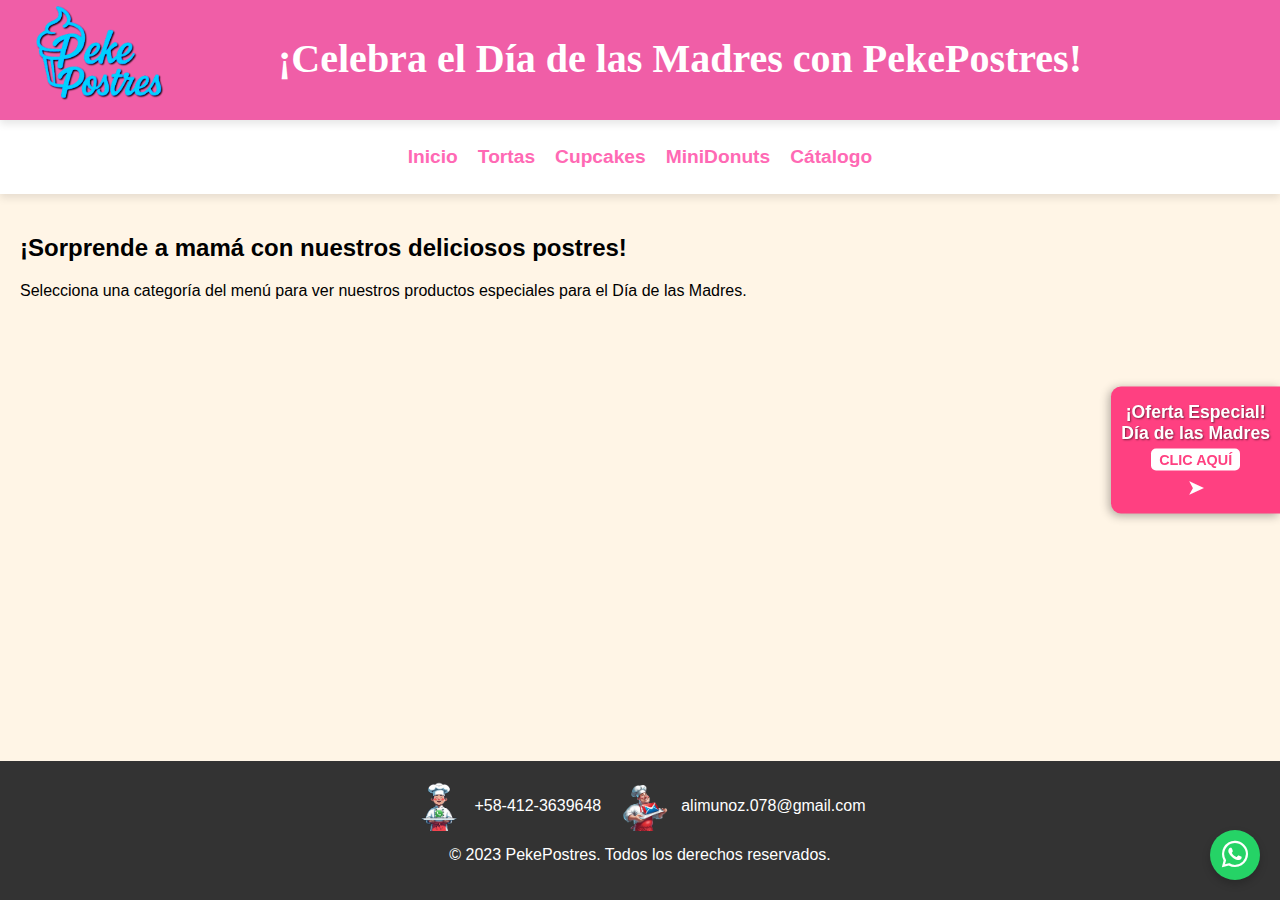
<file: index.html>
<!DOCTYPE html>
<html lang="es">
<head>
    <meta charset="UTF-8">
    <meta name="viewport" content="width=device-width, initial-scale=1.0">
    <title>PekePostres - Día de las Madres</title>
    <link rel="stylesheet" href="styles.css">
    <link rel="stylesheet" href="https://cdnjs.cloudflare.com/ajax/libs/font-awesome/6.0.0/css/all.min.css">
    <link rel="icon" type="image/x-icon" href="images/00016.ico">
</head>
<body>
        <!-- Banner de promoción -->
        <div class="promo-banner" onclick="window.location.href='promocion.html'">
            <span class="promo-text">¡Oferta Especial!<br>Día de las Madres</span>
            <span class="promo-cta">CLIC AQUÍ</span>
            <div class="promo-arrow">➤</div>
        </div>
        <!-- Fin de Banner de promoción -->
    <header>
        <img src="images/00016.png" id="mi-imagen" alt="Logo de PekePostres">
        <h1>¡Celebra el Día de las Madres con PekePostres!</h1>
    </header>
    
    <nav>
        <ul>
            <li><a href="index.html">Inicio</a></li>
            <li><a href="tortas.html">Tortas</a></li>
            <li><a href="cupcakes.html">Cupcakes</a></li>
            <li><a href="donuts.html">MiniDonuts</a></li>
            <li><a href="catalogo.html">Cátalogo</a></li>
        </ul>
    </nav>

    <main>
        <section class="bienvenida">
            <h2>¡Sorprende a mamá con nuestros deliciosos postres!</h2>
            <p>Selecciona una categoría del menú para ver nuestros productos especiales para el Día de las Madres.</p>
        </section>
    </main>

    <a href="https://wa.me/584123639648" class="whatsapp-button" target="_blank">
        <i class="fab fa-whatsapp"></i>
    </a>

    <footer>
        <div class="contacto">
            <div class="contacto-item">
                <img src="images/00015.png" alt="WhatsApp Logo">
                <p>+58-412-3639648</p>
            </div>
            <div class="contacto-item">
                <img src="images/00014.png" alt="Email Logo">
                <p>alimunoz.078@gmail.com</p>
            </div>
        </div>
        <p class="derechos">&copy; 2023 PekePostres. Todos los derechos reservados.</p>
    </footer>
    <script>
        // Crear corazones flotantes
        const heartContainer = document.createElement('div');
        heartContainer.classList.add('heart-container');
        document.body.appendChild(heartContainer);

        for (let i = 0; i < 10; i++) {
            const heart = document.createElement('div');
            heart.classList.add('heart');
            heart.innerHTML = '❤️';
            heartContainer.appendChild(heart);
        }
    </script>
</body>
</html>
</file>
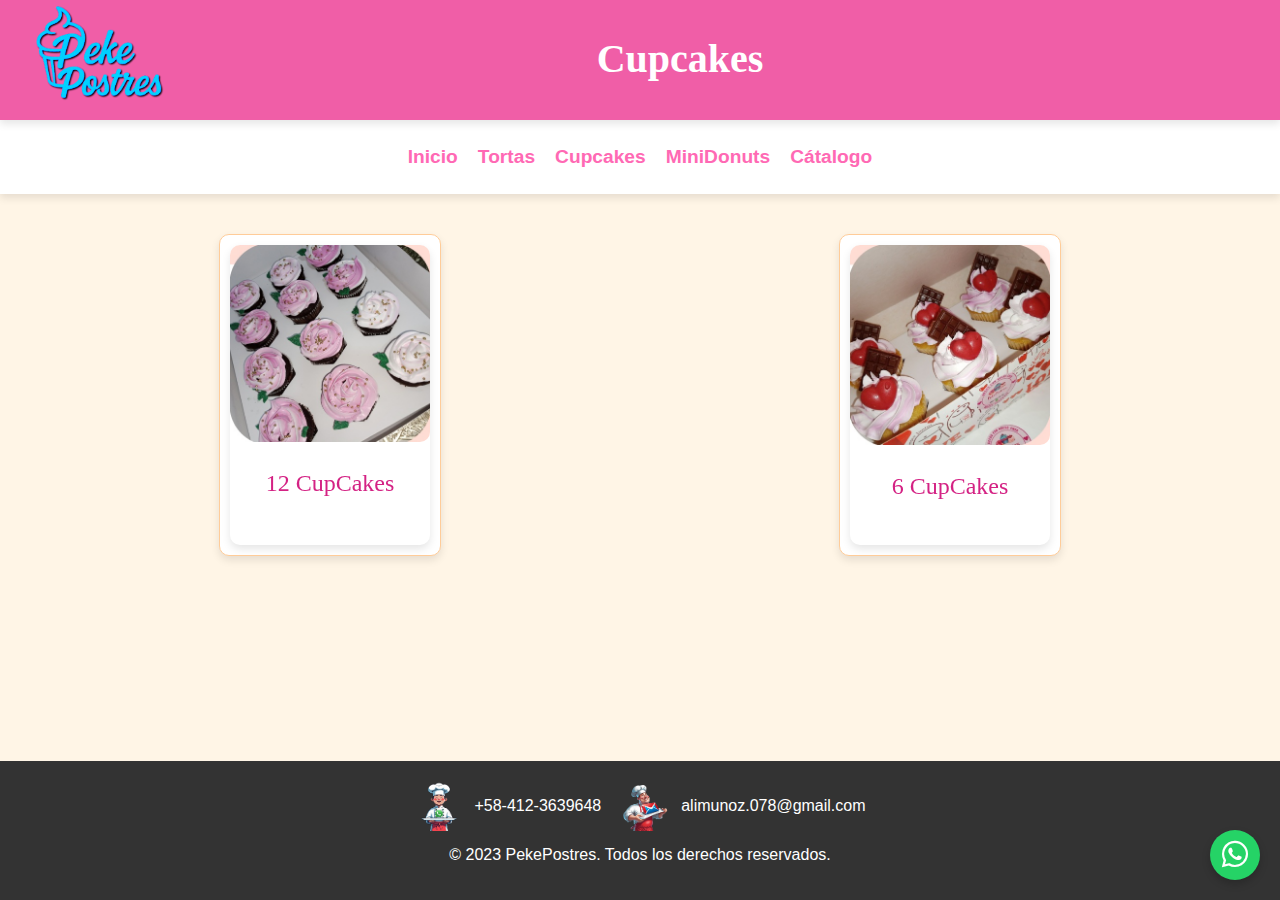
<file: cupcakes.html>
<!DOCTYPE html>
<html lang="es">
<head>
    <meta charset="UTF-8">
    <meta name="viewport" content="width=device-width, initial-scale=1.0">
    <title>PekePostres - Cupcakes</title>
    <link rel="stylesheet" href="styles.css">
    <link rel="stylesheet" href="https://cdnjs.cloudflare.com/ajax/libs/font-awesome/6.0.0/css/all.min.css">
    <link rel="icon" type="image/x-icon" href="images/00016.ico">
</head>
<body>
    <header>
        <img src="images/00016.png" id="mi-imagen" alt="Logo de PekePostres">
        <h1>Cupcakes</h1>
    </header>

    <nav>
        <ul>
            <li><a href="index.html">Inicio</a></li>
            <li><a href="tortas.html">Tortas</a></li>
            <li><a href="cupcakes.html">Cupcakes</a></li>
            <li><a href="donuts.html">MiniDonuts</a></li>
            <li><a href="catalogo.html">Cátalogo</a></li>
        </ul>
    </nav>

    <main>
        <section class="productos">
            <div class="product">
                <div class="product-inner">
                    <div class="front"> <!-- Efecto frente -->
                        <img src="images/0008.jpg" alt="Producto 8">
                        <p class="nombre-producto">12 CupCakes</p>
                    </div>
                    <div class="back"> <!-- Efecto detrás -->
                        <p class="descripcion">Sabores: </p>
                        <ul class="descripcion">
                            <li>Chocolate.</li>
                            <li>Vainilla.</li>
                            <li>Marmolado.</li>
                        </ul>
                        <p class="descripcion">Sin relleno:</p>
                        <p class="precio">$10</p>
                        <p class="descripcion">Con relleno de chocolate o dulce de leche:</p>
                        <p class="precio">$12.00</p>
                    </div>
                </div>
            </div>
            <div class="product">
                <div class="product-inner">
                    <div class="front"> <!-- Efecto frente -->
                        <img src="images/0009.jpg" alt="Producto 9">
                        <p class="nombre-producto">6 CupCakes</p>
                    </div>
                    <div class="back"> <!-- Efecto detrás -->
                        <p class="descripcion">Sabores:</p>
                        <ul class="descripcion">
                            <li>Chocolate.</li>
                            <li>Vainilla.</li>
                            <li>Marmolado.</li>
                        </ul>
                        <p class="descripcion">Sin relleno:</p>
                        <p class="precio">$5.50</p>
                        <p class="descripcion">Con relleno de chocolate o dulce de leche:</p>
                        <p class="precio">$7.00</p>
                    </div>
                </div>
            </div>
        </section>
    </main>

    <a href="https://wa.me/584123639648" class="whatsapp-button" target="_blank">
        <i class="fab fa-whatsapp"></i>
    </a>

    <footer>
        <div class="contacto">
            <div class="contacto-item">
                <img src="images/00015.png" alt="WhatsApp Logo">
                <p>+58-412-3639648</p>
            </div>
            <div class="contacto-item">
                <img src="images/00014.png" alt="Email Logo">
                <p>alimunoz.078@gmail.com</p>
            </div>
        </div>
        <p class="derechos">&copy; 2023 PekePostres. Todos los derechos reservados.</p>
    </footer>

    <script src="script.js"></script>
</body>
</html>
</file>
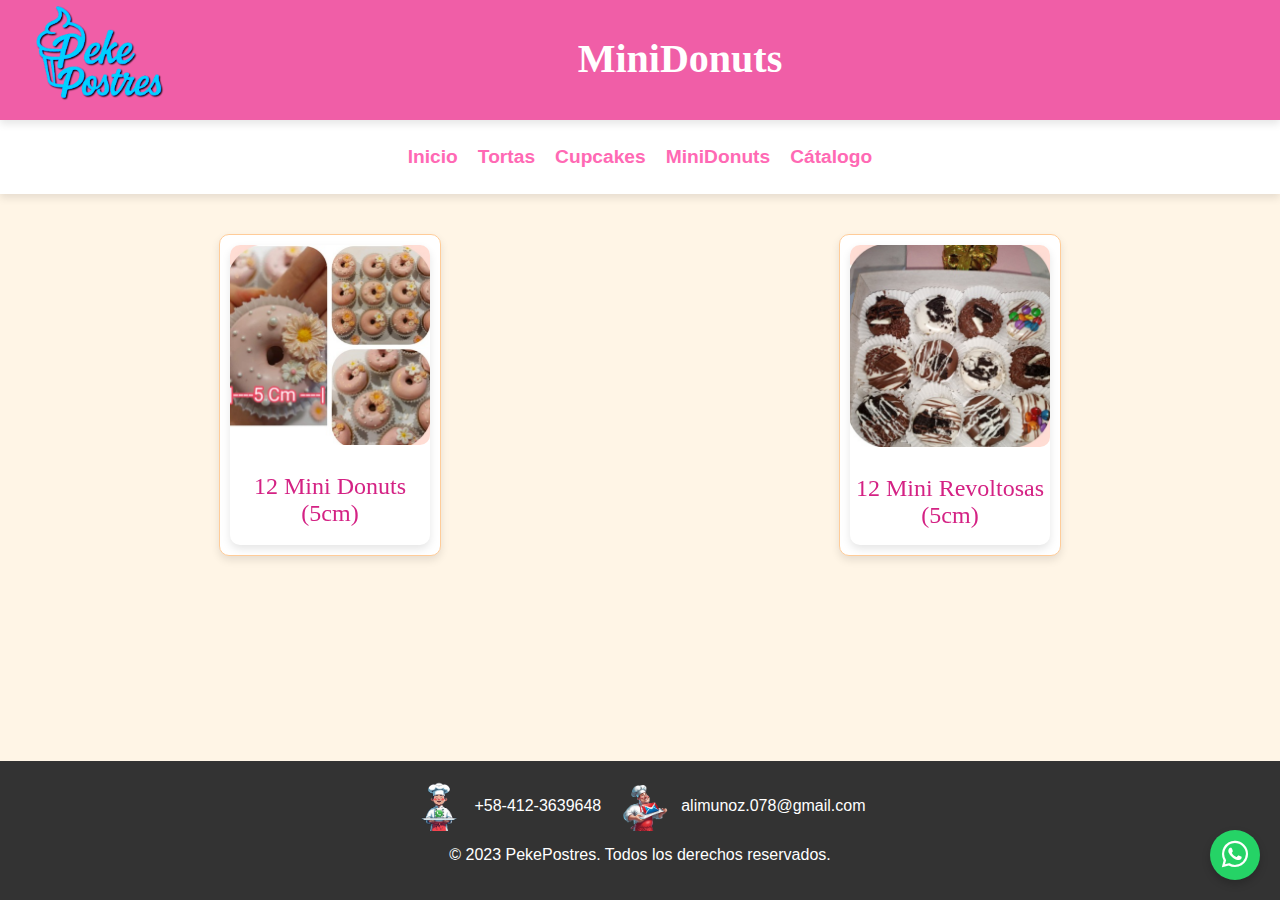
<file: donuts.html>
<!DOCTYPE html>
<html lang="es">
<head>
    <meta charset="UTF-8">
    <meta name="viewport" content="width=device-width, initial-scale=1.0">
    <title>PekePostres - Donuts</title>
    <link rel="stylesheet" href="styles.css">
    <link rel="stylesheet" href="https://cdnjs.cloudflare.com/ajax/libs/font-awesome/6.0.0/css/all.min.css">
    <link rel="icon" type="image/x-icon" href="images/00016.ico">
</head>
<body>
    <header>
        <img src="images/00016.png" id="mi-imagen" alt="Logo de PekePostres">
        <h1>MiniDonuts</h1>
    </header>
    <nav>
        <ul>
            <li><a href="index.html">Inicio</a></li>
            <li><a href="tortas.html">Tortas</a></li>
            <li><a href="cupcakes.html">Cupcakes</a></li>
            <li><a href="donuts.html">MiniDonuts</a></li>
            <li><a href="catalogo.html">Cátalogo</a></li>
        </ul>
    </nav>
    <main>
        <section class="productos">
            <div class="product">
                <div class="product-inner">
                    <div class="front"> <!-- Efecto frente -->
                        <img src="images/00010.jpg" alt="Producto 7">
                         <p class="nombre-producto">12 Mini Donuts (5cm)</p>
                    </div>
                    <div class="back"> <!-- Efecto detrás -->
                        <p class="descripcion">Sabores:</p>
                        <ul class="descripcion">
                            <li>Vainilla.</li>
                        </ul>
                        <p class="descripcion"> Cubierta de chocolate blanco
                         u oscuro con lluvia de chocolate o de colores</p>
                        <p class="precio"> $5.5</p>
                    </div>
                </div>
            </div>

            <div class="product">
                <div class="product-inner">
                    <div class="front"> <!-- Efecto frente -->
                        <img src="images/00011.jpg" alt="Producto 7">
                        <p class="nombre-producto">12 Mini Revoltosas (5cm) </p>
                    </div>
                    <div class="back"> <!-- Efecto detrás -->
                        <p class="descripcion">Sabores:</p>
                        <ul class="descripcion">
                            <li>Vainilla.</li>
                        </ul>
                        <p class="descripcion">Cubierta de chocolate blanco
                        u oscuro con lluvia de chocolate o de colores</p>
                        <p class="precio">$6.0</p>
                    </div>
                </div>
            </div>
        </section>
    </main>

    <a href="https://wa.me/584123639648" class="whatsapp-button" target="_blank">
        <i class="fab fa-whatsapp"></i>
    </a>
    
    <footer>
        <div class="contacto">
            <div class="contacto-item">
                <img src="images/00015.png" alt="WhatsApp Logo">
                <p>+58-412-3639648</p>
            </div>
            <div class="contacto-item">
                <img src="images/00014.png" alt="Email Logo">
                <p>alimunoz.078@gmail.com</p>
            </div>
        </div>
        <p class="derechos">&copy; 2023 PekePostres. Todos los derechos reservados.</p>
    </footer>
    <script>
        // Crear corazones flotantes
        const heartContainer = document.createElement('div');
        heartContainer.classList.add('heart-container');
        document.body.appendChild(heartContainer);

        for (let i = 0; i < 10; i++) {
            const heart = document.createElement('div');
            heart.classList.add('heart');
            heart.innerHTML = '❤️';
            heartContainer.appendChild(heart);
        }
    </script>
</body>
</html>
</file>
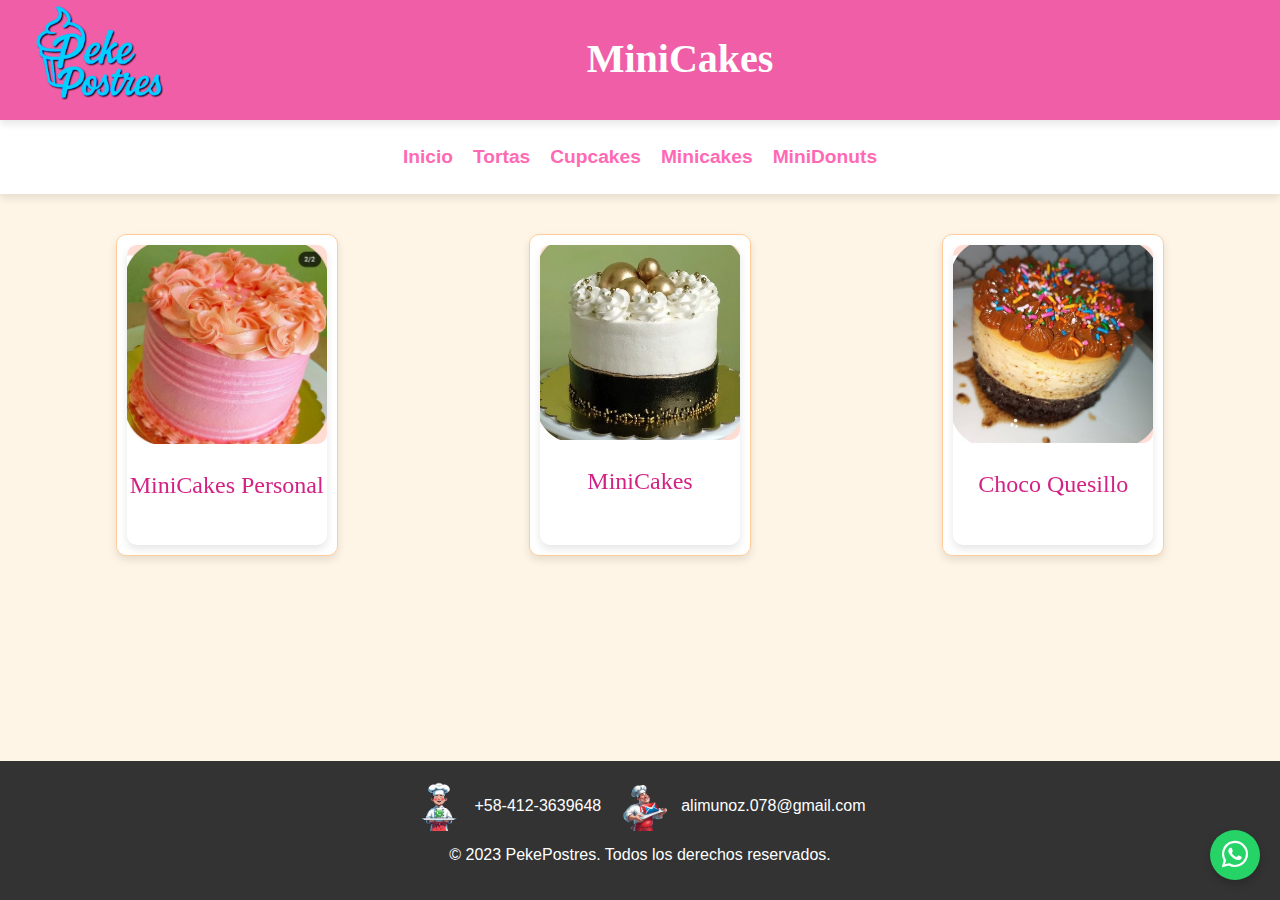
<file: minicakes.html>
<!DOCTYPE html>
<html lang="es">
<head>
    <meta charset="UTF-8">
    <meta name="viewport" content="width=device-width, initial-scale=1.0">
    <title>PekePostres - MiniCakes</title>
    <link rel="stylesheet" href="styles.css">
    <link rel="stylesheet" href="https://cdnjs.cloudflare.com/ajax/libs/font-awesome/6.0.0/css/all.min.css">
    <link rel="icon" type="image/x-icon" href="images/00016.ico">
</head>
<body>
    <header>
        <img src="images/00016.png" id="mi-imagen" alt="Logo de PekePostres">
        <h1>MiniCakes</h1>
    </header>

    <nav>
        <ul>
            <li><a href="index.html">Inicio</a></li>
            <li><a href="tortas.html">Tortas</a></li>
            <li><a href="cupcakes.html">Cupcakes</a></li>
            <li><a href="minicakes.html">Minicakes</a></li>
            <li><a href="donuts.html">MiniDonuts</a></li>
        </ul>
    </nav>

    <main>
        <section class="productos">
            <div class="product">
                <div class="product-inner">
                    <div class="front"> <!-- Efecto frente -->
                        <img src="images/0004.jpg" alt="Producto 4">
                        <p class="nombre-producto">MiniCakes Personal</p>
                    </div>
                    <div class="back"> <!-- Efecto detrás -->
                        <p class="descripcion">Sabor a vainilla, chocolate, naranja entre
                        otros.10 cm de diámetro por 10 cm de alto aproximadamente. Relleno
                        de arequipe o chocolate con un peso de 400 gr aproximadamente rinde
                        para 4 porciones.
                        </p>
                        <p class="precio">A partir de $10.00</p>
                    </div>
                </div>
            </div>
            <div class="product">
                <div class="product-inner">
                    <div class="front"> <!-- Efecto frente -->
                        <img src="images/0005.jpg" alt="Producto 5">
                        <p class="nombre-producto">MiniCakes</p>
                    </div>
                    <div class="back"> <!-- Efecto detrás -->
                        <p class="descripcion">Sabor a vainilla, chocolate, naranja entre
                        otros.10 cm de diámetro por 10 cm de alto aproximadamente. Relleno
                        de arequipe o chocolate con un peso de 800 gr aproximadamente rinde
                        para 8 porciones.
                        </p>
                        <p class="precio">A partir de $13.00</p>
                    </div>
                </div>
            </div>
            <div class="product">
                <div class="product-inner">
                    <div class="front"> <!-- Efecto frente -->
                        <img src="images/0006.jpg" alt="Producto 6">
                        <p class="nombre-producto">Choco Quesillo</p>
                    </div>
                    <div class="back"> <!-- Efecto detrás -->
                        <p class="descripcion">10 cm de diametro por 8cm de alto aproximadamente
                        con peso de 450gr, rinde para 4 porciones.
                        </p>
                        <p class="precio">A partir de $12</p>
                        <p class="descripcion">12 cm de diametro por 8cm de alto aproximadamente
                        con peso de 650gr, rinde para 8 porciones.
                        <p class="precio">A partir de $15</p>
                    </div>
                </div>
            </div>        
        </section>
    </main>

    <a href="https://wa.me/584123639648" class="whatsapp-button" target="_blank">
        <i class="fab fa-whatsapp"></i>
    </a>
    
    <footer>
        <div class="contacto">
            <div class="contacto-item">
                <img src="images/00015.png" alt="WhatsApp Logo">
                <p>+58-412-3639648</p>
            </div>
            <div class="contacto-item">
                <img src="images/00014.png" alt="Email Logo">
                <p>alimunoz.078@gmail.com</p>
            </div>
        </div>
        <p class="derechos">&copy; 2023 PekePostres. Todos los derechos reservados.</p>
    </footer>
    <script>
        // Crear corazones flotantes
        const heartContainer = document.createElement('div');
        heartContainer.classList.add('heart-container');
        document.body.appendChild(heartContainer);

        for (let i = 0; i < 10; i++) {
            const heart = document.createElement('div');
            heart.classList.add('heart');
            heart.innerHTML = '❤️';
            heartContainer.appendChild(heart);
        }
    </script>
</body>
</html>
</file>
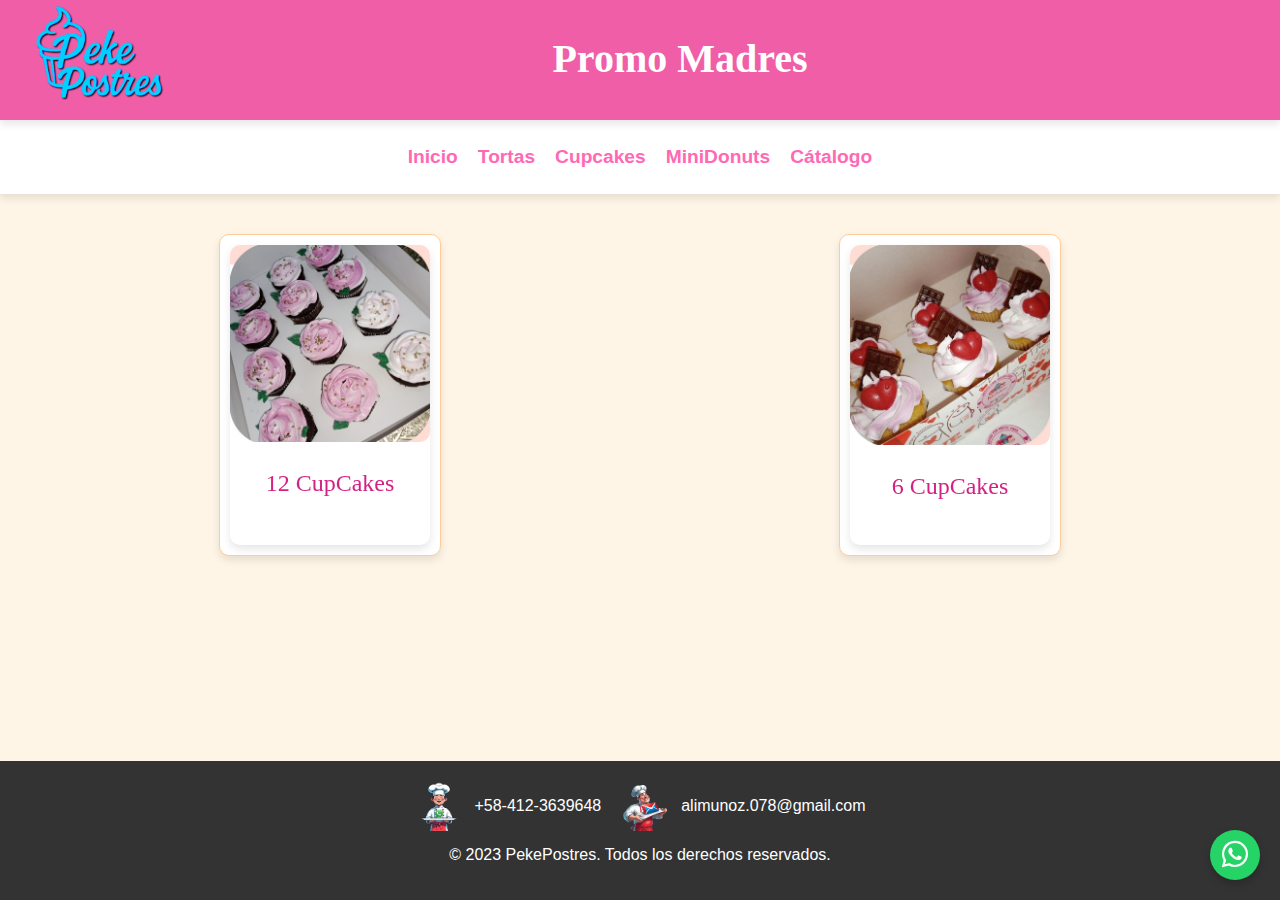
<file: promocion.html>
<!DOCTYPE html>
<html lang="es">
<head>
    <meta charset="UTF-8">
    <meta name="viewport" content="width=device-width, initial-scale=1.0">
    <title>PekePostres - Promo - Madres</title>
    <link rel="stylesheet" href="styles.css">
    <link rel="stylesheet" href="https://cdnjs.cloudflare.com/ajax/libs/font-awesome/6.0.0/css/all.min.css">
    <link rel="icon" type="image/x-icon" href="images/00016.ico">
</head>
<body>
    <header>
        <img src="images/00016.png" id="mi-imagen" alt="Logo de PekePostres">
        <h1>Promo Madres</h1>
    </header>

    <nav>
        <ul>
            <li><a href="index.html">Inicio</a></li>
            <li><a href="tortas.html">Tortas</a></li>
            <li><a href="cupcakes.html">Cupcakes</a></li>
            <li><a href="donuts.html">MiniDonuts</a></li>
            <li><a href="catalogo.html">Cátalogo</a></li>
        </ul>
    </nav>

    <main>
        <!-- Inicio Producto -->
        <section class="productos">
            <div class="product">
                <div class="product-inner">
                    <div class="front"> <!-- Efecto frente -->
                        <img src="images/0008.jpg" alt="Producto 8">
                        <p class="nombre-producto">12 CupCakes</p>
                    </div>
                    <div class="back"> <!-- Efecto detrás -->
                        <p class="descripcion">Sabores: </p>
                        <ul class="descripcion">
                            <li>Chocolate.</li>
                            <li>Vainilla.</li>
                            <li>Marmolado.</li>
                        </ul>
                        <p class="descripcion">Sin relleno:</p>
                        <p class="precio">$10</p>
                        <p class="descripcion">Con relleno de chocolate o dulce de leche:</p>
                        <p class="precio">$12.00</p>
                    </div>
                </div>
            </div>
            <!-- Final Producto -->

            <!-- Inicio Producto -->
            <div class="product">
                <div class="product-inner">
                    <div class="front"> <!-- Efecto frente -->
                        <img src="images/0009.jpg" alt="Producto 9">
                        <p class="nombre-producto">6 CupCakes</p>
                    </div>
                    <div class="back"> <!-- Efecto detrás -->
                        <p class="descripcion">Sabores:</p>
                        <ul class="descripcion">
                            <li>Chocolate.</li>
                            <li>Vainilla.</li>
                            <li>Marmolado.</li>
                        </ul>
                        <p class="descripcion">Sin relleno:</p>
                        <p class="precio">$5.50</p>
                        <p class="descripcion">Con relleno de chocolate o dulce de leche:</p>
                        <p class="precio">$7.00</p>
                    </div>
                </div>
            </div>
            <!-- Final Producto -->

        </section>
    </main>

    <a href="https://wa.me/584123639648" class="whatsapp-button" target="_blank">
        <i class="fab fa-whatsapp"></i>
    </a>

    <footer>
        <div class="contacto">
            <div class="contacto-item">
                <img src="images/00015.png" alt="WhatsApp Logo">
                <p>+58-412-3639648</p>
            </div>
            <div class="contacto-item">
                <img src="images/00014.png" alt="Email Logo">
                <p>alimunoz.078@gmail.com</p>
            </div>
        </div>
        <p class="derechos">&copy; 2023 PekePostres. Todos los derechos reservados.</p>
    </footer>

    <script src="script.js"></script>
</body>
</html>
</file>
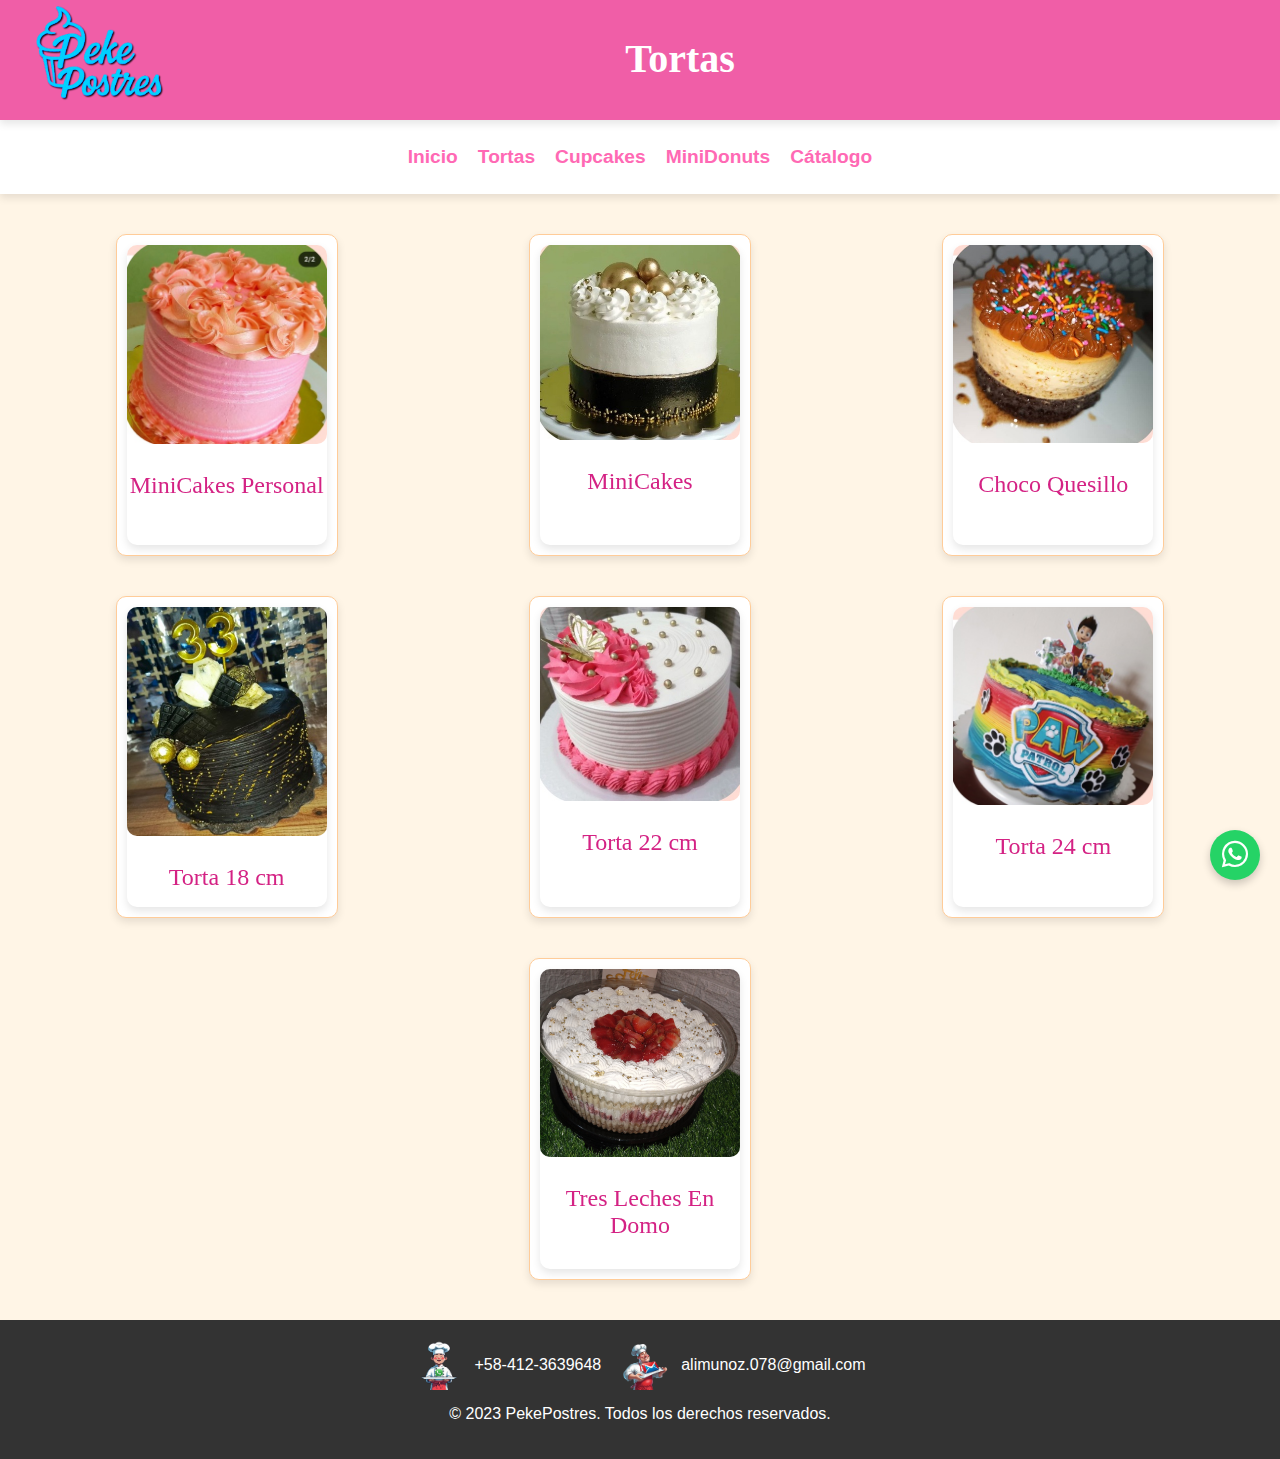
<file: tortas.html>
<!DOCTYPE html>
<html lang="es">
<head>
    <meta charset="UTF-8">
    <meta name="viewport" content="width=device-width, initial-scale=1.0">
    <title>PekePostres - Tortas</title>
    <link rel="stylesheet" href="styles.css">
    <link rel="stylesheet" href="https://cdnjs.cloudflare.com/ajax/libs/font-awesome/6.0.0/css/all.min.css">
    <link rel="icon" type="image/x-icon" href="images/00016.ico">
</head>
<body>
    <header>
        <img src="images/00016.png" id="mi-imagen" alt="Logo de PekePostres">
        <h1>Tortas</h1>
    </header>

    <nav>
        <ul>
            <li><a href="index.html">Inicio</a></li>
            <li><a href="tortas.html">Tortas</a></li>
            <li><a href="cupcakes.html">Cupcakes</a></li>
            <li><a href="donuts.html">MiniDonuts</a></li>
            <li><a href="catalogo.html">Cátalogo</a></li>
        </ul>
    </nav>

    <main>
<!-- Inicio de 3 productos -->
        <section class="productos">
            <div class="product">
                <div class="product-inner">
                    <div class="front"> <!-- Efecto frente -->
                        <img src="images/0004.jpg" alt="Producto 4">
                        <p class="nombre-producto">MiniCakes Personal</p>
                    </div>
                    <div class="back"> <!-- Efecto detrás -->
                        <p class="descripcion">Sabor a vainilla, chocolate, naranja entre
                        otros.10 cm de diámetro por 10 cm de alto aproximadamente. Relleno
                        de arequipe o chocolate con un peso de 400 gr aproximadamente rinde
                        para 4 porciones.
                        </p>
                        <p class="precio">A partir de $10.00</p>
                    </div>
                </div>
            </div>
            <div class="product">
                <div class="product-inner">
                    <div class="front"> <!-- Efecto frente -->
                        <img src="images/0005.jpg" alt="Producto 5">
                        <p class="nombre-producto">MiniCakes</p>
                    </div>
                    <div class="back"> <!-- Efecto detrás -->
                        <p class="descripcion">Sabor a vainilla, chocolate, naranja entre
                        otros.10 cm de diámetro por 10 cm de alto aproximadamente. Relleno
                        de arequipe o chocolate con un peso de 800 gr aproximadamente rinde
                        para 8 porciones.
                        </p>
                        <p class="precio">A partir de $13.00</p>
                    </div>
                </div>
            </div>
            <div class="product">
                <div class="product-inner">
                    <div class="front"> <!-- Efecto frente -->
                        <img src="images/0006.jpg" alt="Producto 6">
                        <p class="nombre-producto">Choco Quesillo</p>
                    </div>
                    <div class="back"> <!-- Efecto detrás -->
                        <p class="descripcion">10 cm de diametro por 8cm de alto aproximadamente
                        con peso de 450gr, rinde para 4 porciones.
                        </p>
                        <p class="precio">A partir de $12</p>
                        <p class="descripcion">12 cm de diametro por 8cm de alto aproximadamente
                        con peso de 650gr, rinde para 8 porciones.
                        <p class="precio">A partir de $15</p>
                    </div>
                </div>
            </div> 
        </section>
<!-- Fin de 3 productos -->
<!-- Inicio de 3 productos -->
        <section class="productos">
            <div class="product">
                <div class="product-inner">
                    <div class="front"> <!-- Efecto frente-->
                        <img src="images/0001.jpg" alt="Torta 18 cm">
                        <p class="nombre-producto">Torta 18 cm</p>
                    </div>
                    <div class="back"> <!-- Efecto detras-->
                        <p class="descripcion">Torta de 18 cm de diámetro por 10 cm de alto. Rinde para 14 porciones.</p>
                        <p class="precio">A partir de $30.00</p>
                    </div>
                </div>
            </div>
            <div class="product">
                <div class="product-inner">
                    <div class="front">
                        <img src="images/0002.jpg" alt="Torta 22 cm">
                        <p class="nombre-producto">Torta 22 cm</p>
                    </div>
                    <div class="back">
                        <p class="descripcion">Torta de 22 cm de diámetro por 10 cm de alto. Rinde para 25 porciones.</p>
                        <p class="precio">A partir de $32.00</p>
                    </div>
                </div>
            </div>
            <div class="product">
                <div class="product-inner">
                    <div class="front">
                        <img src="images/0003.jpg" alt="Torta 24 cm">
                        <p class="nombre-producto">Torta 24 cm</p>
                    </div>
                    <div class="back">
                        <p class="descripcion">Torta de 24 cm de diámetro por 10 cm de alto. Rinde para 30 porciones.</p>
                        <p class="precio">A partir de $38.00</p>
                    </div>
                </div>
            </div>
        </section>
<!-- Fin de 3 productos -->
 <!-- Inicio de 3 productos -->
 <section class="productos">
    <div class="product">
        <div class="product-inner">
            <div class="front"> <!-- Efecto frente-->
                <img src="images/00028.jpg" alt="Tres Leches en domo">
                <p class="nombre-producto">Tres Leches En Domo</p>
            </div>
            <div class="back"> <!-- Efecto detras-->
                <p class="descripcion">Tres leches tradional de 22 cm de diámetro.</p>
                <p class="precio">A partir de $32.00</p>
                <p class="descripcion">Tres leches con fresas de 22 cm de diámetro.</p>
                <p class="precio">A partir de $34.00</p>
                <p class="descripcion">Tres leches con melocotón de 22 cm de diámetro.</p>
                <p class="precio">A partir de $38.00</p>
            </div>
        </div>
    </div>
   <!--  <div class="product">
        <div class="product-inner">
            <div class="front">
                <img src="images/0002.jpg" alt="Torta 22 cm">
                <p class="nombre-producto">Torta 22 cm</p>
            </div>
            <div class="back">
                <p class="descripcion">Torta de 22 cm de diámetro por 10 cm de alto. Rinde para 25 porciones.</p>
                <p class="precio">A partir de $32.00</p>
            </div>
        </div>
    </div>
    <div class="product">
        <div class="product-inner">
            <div class="front">
                <img src="images/0003.jpg" alt="Torta 24 cm">
                <p class="nombre-producto">Torta 24 cm</p>
            </div>
            <div class="back">
                <p class="descripcion">Torta de 24 cm de diámetro por 10 cm de alto. Rinde para 30 porciones.</p>
                <p class="precio">A partir de $38.00</p>
            </div>
        </div>
    </div>
</section> -->
<!-- Fin de 3 productos -->

    </main>
<!-- Whats app-->
    <a href="https://wa.me/584123639648" class="whatsapp-button" target="_blank">
        <i class="fab fa-whatsapp"></i>
    </a>
<!-- Pies de pagina-->
    <footer>
        <div class="contacto">
            <div class="contacto-item">
                <img src="images/00015.png" alt="WhatsApp Logo">
                <p>+58-412-3639648</p>
            </div>
            <div class="contacto-item">
                <img src="images/00014.png" alt="Email Logo">
                <p>alimunoz.078@gmail.com</p>
            </div>
        </div>
        <p class="derechos">&copy; 2023 PekePostres. Todos los derechos reservados.</p>
    </footer>
<!-- Referencia a efectos java script-->
    <script src="script.js"></script>
</body>
</html>
</file>
<file: styles.css>
/* Estilos generales */
body {
    font-family: 'Comic Sans MS', cursive, sans-serif;
    background-color: #fff5e6;
    margin: 0;
    padding: 0;
    display: flex;
    flex-direction: column;
    min-height: 100vh; /* Asegura que el body ocupe al menos el 100% de la altura de la ventana */
}

/* Header (bloque rosado) #ff69b4*/
header {
    background-color: #f05ea7;
    color: #fff;
    padding: 20px;
    text-align: center;
    box-shadow: 0 4px 8px rgba(0, 0, 0, 0.1);
    position: relative; /* Asegura que el logo absoluto se posicione respecto al header */
    padding-left: 100px; /* Espacio para el logo */
    min-height: 80px; /* Altura mínima para contener el logo */
}

/* Header img (logo de PekePostre) */
header img { 
    max-width: 180px;
    height: auto;
    position: absolute;
    left: 10px;
    top: 50%;
    transform: translateY(-50%); /* Centra verticalmente */
}

/*Poner el logo en blanco y darle tintado */
#mi-imagen {
  filter: brightness(0) invert(1) ; /* Primero la convierte a blanco */
  /* Luego puedes tintarla con cualquier color usando: */
filter: brightness(1) invert(0) sepia(1) hue-rotate(160deg) saturate(10);
}

/*Estilo y posicionamiento del h1*/
header h1 {
    margin: 1;
    font-size: 2.5em;
    font-family: 'Pacifico', cursive;
    padding: 0 20px; /* Espacio interno para evitar que el texto toque los bordes */
}

/* Menú (fuera del bloque rosado) */
nav {
    background-color: #fff;
    padding: 10px 0;
    box-shadow: 0 4px 8px rgba(0, 0, 0, 0.1);
}

nav ul {
    list-style: none;
    padding: 0;
    display: flex;
    justify-content: center;
    gap: 20px;
    flex-wrap: wrap;
}

nav ul li a {
    text-decoration: none;
    color: #ff69b4; /* Rosa más vibrante */
    font-weight: bold;
    font-size: 1.2em;
}

nav ul li a:hover {
    text-decoration: underline;
}

/* Resto del CSS (main, productos, footer, etc.) */
main {
    padding: 20px;
}

.productos {
    display: flex;
    flex-wrap: wrap;
    justify-content: space-around;
}

.product {
    border: 1px solid #ffcc99;
    border-radius: 10px;
    padding: 10px;
    margin: 10px;
    text-align: center;
    width: 200px;
    background-color: #fff;
    box-shadow: 0 4px 8px rgba(0, 0, 0, 0.1);
    transition: transform 0.2s;
}

.product:hover {
    transform: scale(1.05);
}

.product img {
    max-width: 100%;
    height: auto;
    border-radius: 10px;
}

.nombre-producto {
    font-family: 'Pacifico', cursive; /* Fuente más festiva */
    font-size: 1.5em;
    color: #d42284;
    font-weight: normal;
}

.descripcion {
    text-align: justify;
    font-family: 'Comic Sans MS', cursive;
    font-size: 0.9em;
    color: #200514;
    font-weight: 400;
    margin: 5px 0; /* Ajusta el margen para evitar desbordamientos */
}

.precio {
    font-family: 'Comic Sans MS', cursive;
    font-size: 1.2em;
    color: #0e8b0a;
    font-weight: normal;
    margin: 5px 0; /* Ajusta el margen para evitar desbordamientos */
}

footer {
    background-color: #333;
    color: #fff;
    padding: 20px;
    text-align: center;
    font-family: 'Arial', sans-serif;
    margin-top: auto; /* Empuja el footer hacia la parte inferior */
}

.contacto {
    display: flex;
    justify-content: center;
    gap: 20px;
    margin-bottom: 10px;
    flex-wrap: wrap;
    
}

.contacto-item {
    display: flex;
    align-items: center;
    gap: 10px;
}

.contacto-item img {
    width: 50px;
    height: 50px;
}

.derechos {
    font-size: 1.0em;
    margin-top: 15px;
}

.whatsapp-button {
    position: fixed;
    bottom: 20px;
    right: 20px;
    z-index: 1000;
    background-color: #25d366;
    border-radius: 50%;
    padding: 0px;
    box-shadow: 0 4px 8px rgba(0, 0, 0, 0.2);
    color: white;
    font-size: 30px;
    text-align: center;
    width: 50px;
    height: 50px;
    line-height: 50px;
    text-decoration: none;
    transition: transform 0.2s, box-shadow 0.2s;
}

.whatsapp-button:hover {
    transform: scale(1.1);
    box-shadow: 0 6px 12px rgba(0, 0, 0, 0.3);
    
}

/* Animación de corazones flotantes */
@keyframes floatHeart {
    0% {
        transform: translateY(-10vh) rotate(0deg);
        opacity: 0;
    }
    100% {
        transform: translateY(100vh) rotate(360deg);
        opacity: 1;
    }
}

.heart {
    position: fixed;
    top: -10vh;
    font-size: 20px;
    color: #ff69b4; /* Color rosa */
    animation: floatHeart 10s linear infinite;
    z-index: -1; /* Para que no interfiera con el contenido */
}

/* Posicionamiento aleatorio de los corazones */
.heart:nth-child(1) {
    left: 5%;
    animation-duration: 8s;
}

.heart:nth-child(2) {
    left: 15%;
    animation-duration: 12s;
}

.heart:nth-child(3) {
    left: 25%;
    animation-duration: 10s;
}

.heart:nth-child(4) {
    left: 35%;
    animation-duration: 14s;
}

.heart:nth-child(5) {
    left: 45%;
    animation-duration: 9s;
}

.heart:nth-child(6) {
    left: 55%;
    animation-duration: 11s;
}

.heart:nth-child(7) {
    left: 65%;
    animation-duration: 13s;
}

.heart:nth-child(8) {
    left: 75%;
    animation-duration: 7s;
}

.heart:nth-child(9) {
    left: 85%;
    animation-duration: 15s;
}

.heart:nth-child(10) {
    left: 95%;
    animation-duration: 6s;
}


/*___ Estilos para el efecto de giro_______ */
.product {
    position: relative;
    width: 200px;
    height: 300px; /* Ajusta la altura según sea necesario */
    perspective: 1000px;
    margin: 20px;
    display: inline-block;
    cursor: pointer;
    overflow: hidden; /* Asegura que el contenido no se desborde */
}

/* Ajustar el tamaño del contenedor interno */
.product-inner {
    position: relative;
    width: 100%;
    height: 100%;
    transition: transform 0.6s ease;
    transform-style: preserve-3d;
}

.product:hover .product-inner {
    transform: rotateY(180deg); /* Gira 180 grados */
}

.front, .back {
    position: absolute;
    width: 100%;
    height: 100%;
    backface-visibility: hidden; /* Oculta la parte trasera */
    border-radius: 10px;
    box-shadow: 0 4px 8px rgba(0, 0, 0, 0.1);
}

.front {
    background-color: #fff;
}

/* Ajustar el tamaño del texto en la parte trasera */
.back {
    background-color: #f9f9f9;
    transform: rotateY(180deg);
    display: flex;
    flex-direction: column;
    justify-content: center;
    align-items: center;
    padding: 10px;
    text-align: center;
    overflow: auto; /* Permite el desplazamiento si el contenido es demasiado grande */
}

/* Media queries para móviles */
@media (max-width: 768px) {
    header {
        padding-left: 80px; /* Reduce espacio para el logo */
        min-height: 60px; /* Reduce altura mínima */
        padding-top: 15px;
        padding-bottom: 15px;
    }
    
    header img {
        max-width: 100px; /* Logo más pequeño */
        left: -5px;
    }
    
    header h1 {
        font-size: 1.5em; /* Texto más pequeño */
        line-height: 1.4; /* Mejor espaciado entre líneas */
        text-align: center; /* Alinea a la izquierda para mejor legibilidad */
        padding-left: 0;
    }
}

@media (max-width: 480px) {
    header h1 {
        font-size: 1em; /* Tamaño aún más pequeño para pantallas muy pequeñas */
    }
}

/* codigo copiado del CSS Styles_catalogo */

body h1 {
    margin: 0;
    font-family: 'Pacifico', cursive;
    padding: 15px;
    text-align: center;
}

/* Estilos para el banner de promoción */
.promo-banner {
    position: fixed;
    right: 0;
    top: 50%;
    transform: translateY(-50%);
    background-color: #ff4081;
    color: white;
    padding: 15px 10px;
    border-radius: 10px 0 0 10px;
    box-shadow: -2px 2px 10px rgba(0, 0, 0, 0.3);
    cursor: pointer;
    z-index: 900; /* Menor que el WhatsApp (que suele ser 1000) */
    transition: all 0.3s ease;
    display: flex;
    flex-direction: column;
    align-items: center;
    text-align: center;
    font-weight: bold;
}

.promo-banner:hover {
    background-color: #e91e63;
    right: 5px;
    padding-right: 15px;
}

.promo-text {
    font-size: 1.1rem;
    margin-bottom: 5px;
    text-shadow: 1px 1px 2px rgba(0, 0, 0, 0.5);
}

.promo-cta {
    background-color: white;
    color: #ff4081;
    padding: 3px 8px;
    border-radius: 5px;
    font-size: 0.9rem;
    margin-bottom: 5px;
}

.promo-arrow {
    font-size: 1.2rem;
    animation: bounce 1s infinite alternate;
}

@keyframes bounce {
    from { transform: translateX(0); }
    to { transform: translateX(-5px); }
}

@media (max-width: 768px) {
    .promo-banner {
        position: fixed;
        left: auto;
        right: 10px;
        top: 180px;
        transform: none;
        border-radius: 50%;
        width: 80px;
        height: 80px;
        padding: 0;
        display: flex;
        flex-direction: column;
        justify-content: center;
        align-items: center;
        background-color: #ff4081;
        box-shadow: 0 2px 10px rgba(0, 0, 0, 0.3);
        cursor: pointer; /* Manito que indica que es clickeable */
    }
    
    .promo-text {
        display: none;
    }
    
    .promo-cta {
        display: none;
    }
    
    .promo-arrow {
        display: none;
    }
    
    /* Texto centrado */
    .promo-banner::before {
        content: "PROMO MADRE";
        font-size: 0.9  rem;
        font-weight: bold;
        color: white;
        text-align: center;
        line-height: 1.2;
        padding: 5px;
    }
    
    /* Mano que apunta hacia el centro */
    .promo-banner::after {
        content: "👉"; 
        font-size: 2rem;
        position: absolute;
        top: 50%;
        left: -30px; /* Posición fuera del círculo a la izquierda */
        transform: translateY(-50%) rotate(0deg);
        animation: point 1.5s infinite alternate; /* Animación opcional */
    }
    
    .promo-banner:hover {
        background-color: #e91e63;
        transform: scale(1.1);
        right: 10px;
        padding-right: 0;
    }
    
    /* Animación opcional para el dedo */
    @keyframes point {
        0% { transform: translateY(-50%) translateX(0); }
        100% { transform: translateY(-50%) translateX(-5px); }
    }
}
/* fin de estilos para el banner de promoción */
</file>
